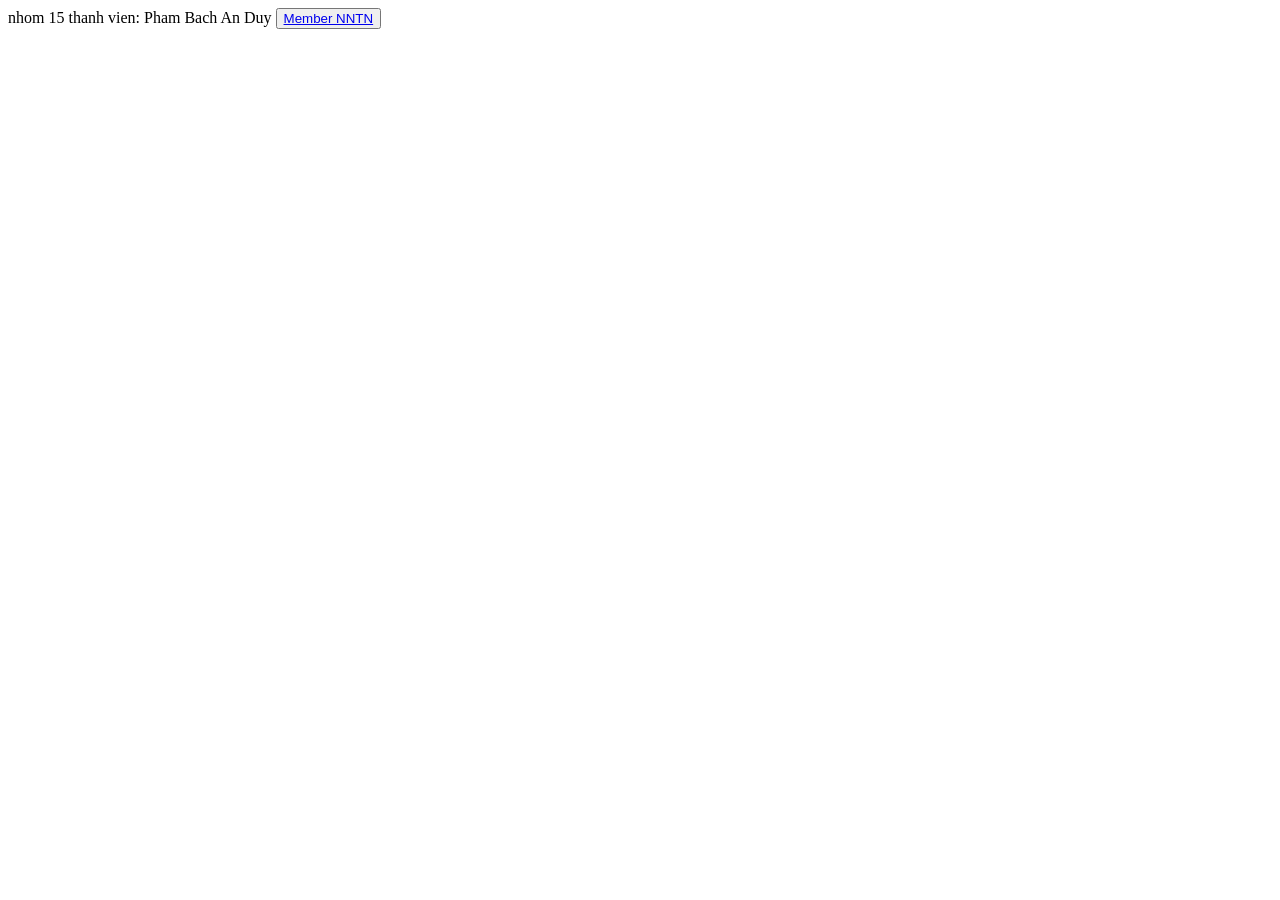
<file: index.html>
<!DOCTYPE html>
<html lang="en">
<head>
    <meta charset="UTF-8">
    <meta name="viewport" content="width=device-width, initial-scale=1.0">
    <title>Document</title>
</head>
<body>
    nhom 15 
    thanh vien:
    Pham Bach An Duy
    <button type="submit" style="text-emphasis: none; color:aqua;" >
        <a href="Nhan.html">Member NNTN</a>
    </button>
</body>
</html>
</file>
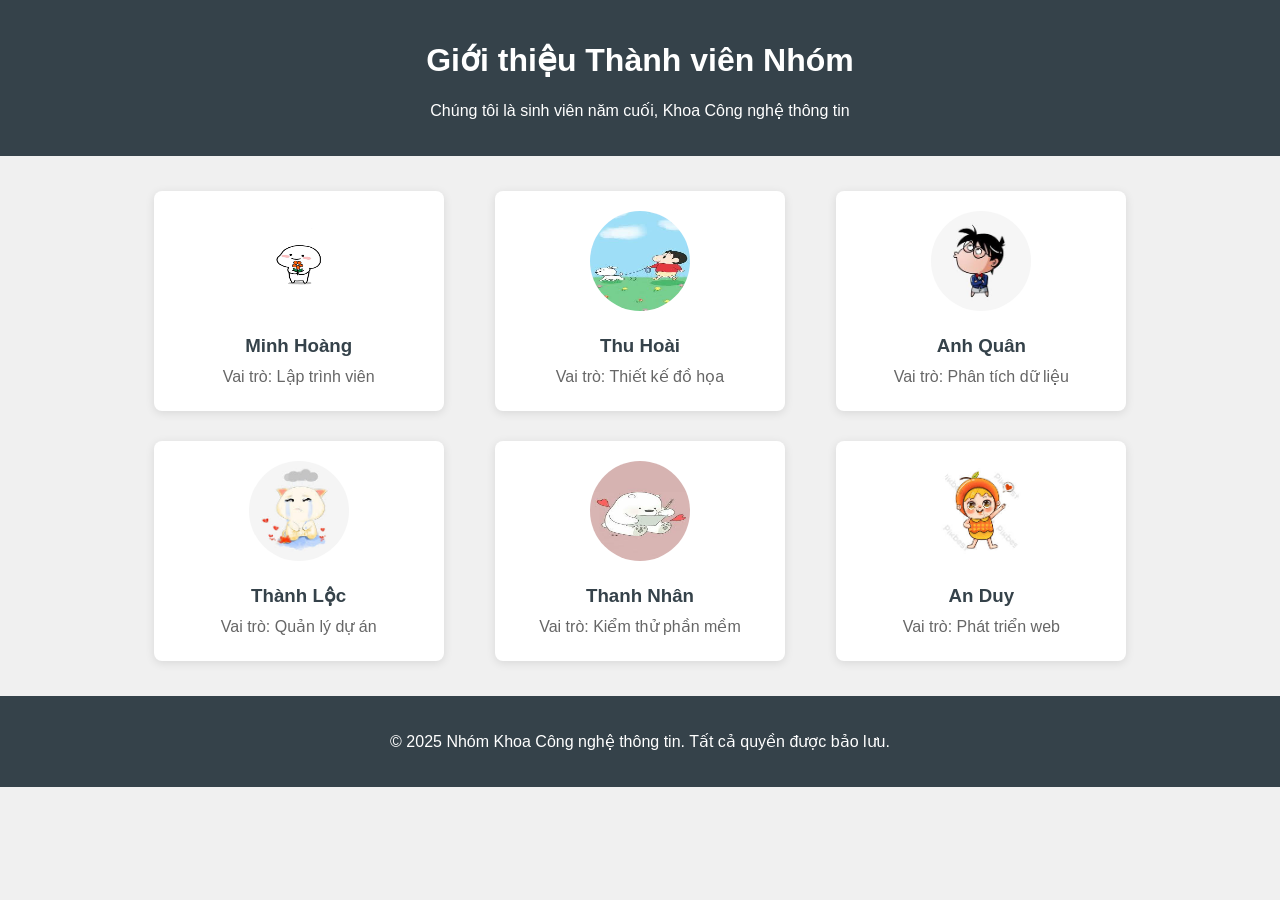
<file: giothieu.html>
<!DOCTYPE html>
<html lang="vi">
<head>
    <meta charset="UTF-8">
    <meta name="viewport" content="width=device-width, initial-scale=1.0">
    <title>Giới thiệu Thành viên Nhóm</title>
    <style>
        body {
            font-family: Arial, sans-serif;
            margin: 0;
            padding: 0;
            background-color: #f0f0f0;
        }
        header {
            background: #35424a;
            color: #ffffff;
            padding: 20px 0;
            text-align: center;
        }
        .container {
            width: 80%;
            margin: auto;
            overflow: hidden;
            display: flex;
            flex-wrap: wrap;
            justify-content: space-around;
            padding: 20px 0;
        }
        .member {
            background: #ffffff;
            border-radius: 8px;
            box-shadow: 0 2px 10px rgba(0, 0, 0, 0.1);
            margin: 15px;
            padding: 20px;
            text-align: center;
            width: 250px;
            transition: transform 0.3s;
        }
        .member img {
            border-radius: 50%;
            width: 100px;
            height: 100px;
            margin-bottom: 10px;
        }
        .member h3 {
            margin: 10px 0;
            color: #35424a;
        }
        .member p {
            margin: 5px 0;
            color: #666;
        }
        .member:hover {
            transform: scale(1.05);
        }
        footer {
            text-align: center;
            padding: 20px 0;
            background: #35424a;
            color: #ffffff;
            position: relative;
            bottom: 0;
            width: 100%;
        }
    </style>
</head>
<body>

<header>
    <h1>Giới thiệu Thành viên Nhóm</h1>
    <p>Chúng tôi là sinh viên năm cuối, Khoa Công nghệ thông tin</p>
</header>

<div class="container">
    <div class="member">
        <img src="images/minh_hoang.jpg" alt="Minh Hoàng">
        <h3>Minh Hoàng</h3>
        <p>Vai trò: Lập trình viên</p>
    </div>
    
    <div class="member">
        <img src="images/thu_hoai.jpg" alt="Thu Hoài">
        <h3>Thu Hoài</h3>
        <p>Vai trò: Thiết kế đồ họa</p>
    </div>

    <div class="member">
        <img src="images/anh_quan.jpg" alt="Anh Quân">
        <h3>Anh Quân</h3>
        <p>Vai trò: Phân tích dữ liệu</p>
    </div>

    <div class="member">
        <img src="images/thanh_loc.jpg" alt="Thành Lộc">
        <h3>Thành Lộc</h3>
        <p>Vai trò: Quản lý dự án</p>
    </div>

    <div class="member">
        <img src="images/thanh_nhan.jpg" alt="Thanh Nhân">
        <h3>Thanh Nhân</h3>
        <p>Vai trò: Kiểm thử phần mềm</p>
    </div>

    <div class="member">
        <img src="images/an_duy.jpg" alt="An Duy">
        <h3>An Duy</h3>
        <p>Vai trò: Phát triển web</p>
    </div>
</div>

<footer>
    <p>&copy; 2025 Nhóm Khoa Công nghệ thông tin. Tất cả quyền được bảo lưu.</p>
</footer>

</body>
</html>
</file>
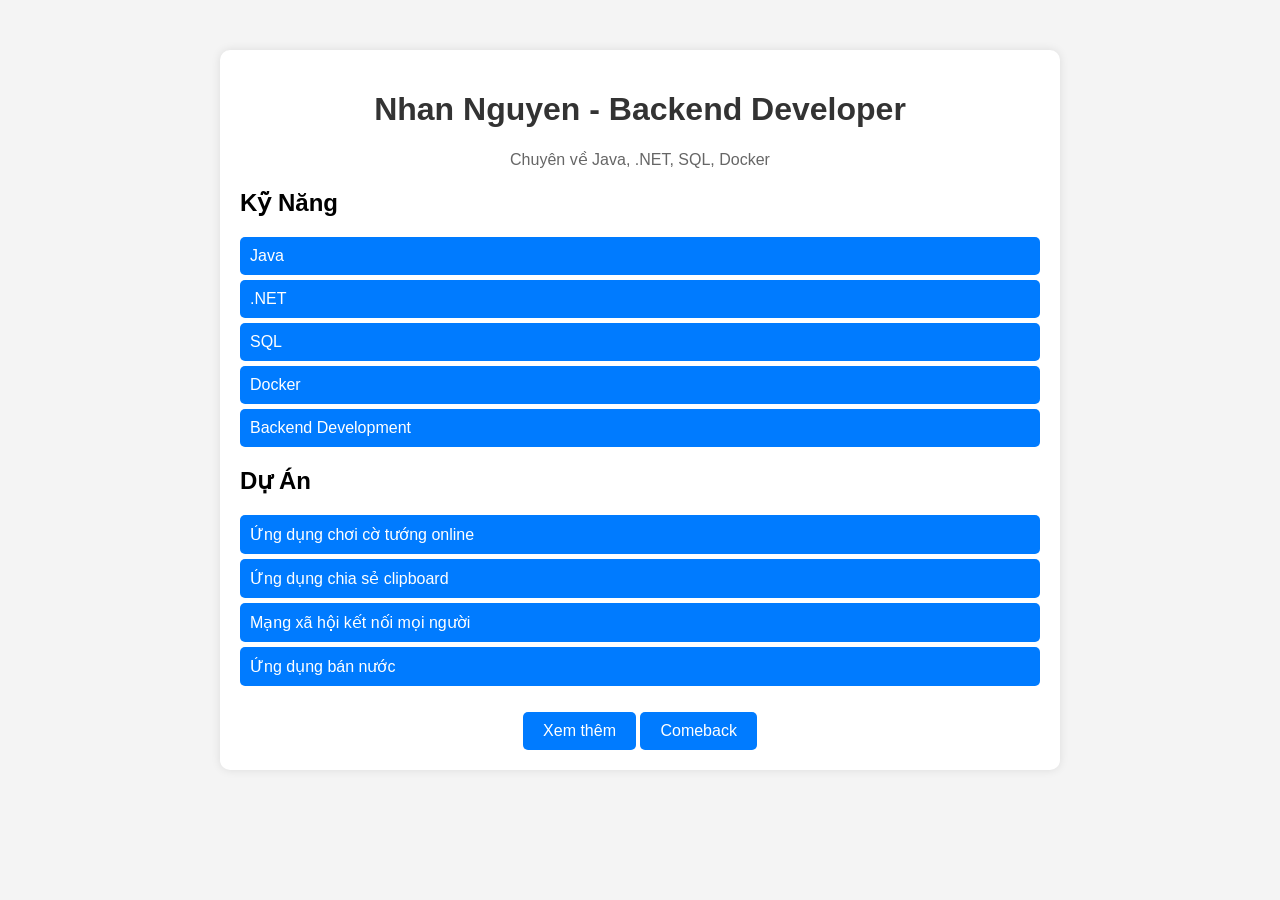
<file: Nhan.html>
<!DOCTYPE html>
<html lang="vi">
<head>
    <meta charset="UTF-8">
    <meta name="viewport" content="width=device-width, initial-scale=1.0">
    <title>Profile Nhan Nguyen</title>
    <link rel="stylesheet" href="Nhan.css">
</head>
<body>
    <div class="container">
        <h1>Nhan Nguyen - Backend Developer</h1>
        <p>Chuyên về Java, .NET, SQL, Docker</p>
        
        <div class="skills">
            <h2>Kỹ Năng</h2>
            <ul>
                <li>Java</li>
                <li>.NET</li>
                <li>SQL</li>
                <li>Docker</li>
                <li>Backend Development</li>
            </ul>
        </div>
        
        <div class="projects">
            <h2>Dự Án</h2>
            <ul>
                <li>Ứng dụng chơi cờ tướng online</li>
                <li>Ứng dụng chia sẻ clipboard</li>
                <li>Mạng xã hội kết nối mọi người</li>
                <li>Ứng dụng bán nước</li>
            </ul>
        </div>

        <a href="#" class="button">Xem thêm</a>
        <a href="javascript:history.back()" class="button comeback">Comeback</a>
    </div>
</body>
</html>
</file>
<file: Nhan.css>
body {
    font-family: Arial, sans-serif;
    text-align: center;
    background-color: #f4f4f4;
    margin: 0;
    padding: 0;
}
.container {
    max-width: 800px;
    margin: 50px auto;
    background: white;
    padding: 20px;
    border-radius: 10px;
    box-shadow: 0 0 10px rgba(0, 0, 0, 0.1);
    animation: fadeIn 1.5s ease-in-out;
}
h1 {
    color: #333;
    animation: slideIn 1s ease-out;
}
p {
    color: #666;
    animation: fadeIn 2s ease-in-out;
}
.skills, .projects {
    text-align: left;
    margin-top: 20px;
}
.skills ul, .projects ul {
    list-style: none;
    padding: 0;
}
.skills li, .projects li {
    background: #007bff;
    color: white;
    padding: 10px;
    margin: 5px 0;
    border-radius: 5px;
    transform: scale(1);
    transition: transform 0.3s;
}
.skills li:hover, .projects li:hover {
    transform: scale(1.1);
}
.button {
    display: inline-block;
    padding: 10px 20px;
    color: white;
    background: #007bff;
    text-decoration: none;
    border-radius: 5px;
    margin-top: 10px;
    transition: background 0.3s, transform 0.3s;
}
.button:hover {
    background: #0056b3;
    transform: scale(1.1);
}

@keyframes fadeIn {
    from { opacity: 0; }
    to { opacity: 1; }
}

@keyframes slideIn {
    from { transform: translateY(-50px); opacity: 0; }
    to { transform: translateY(0); opacity: 1; }
}
</file>
